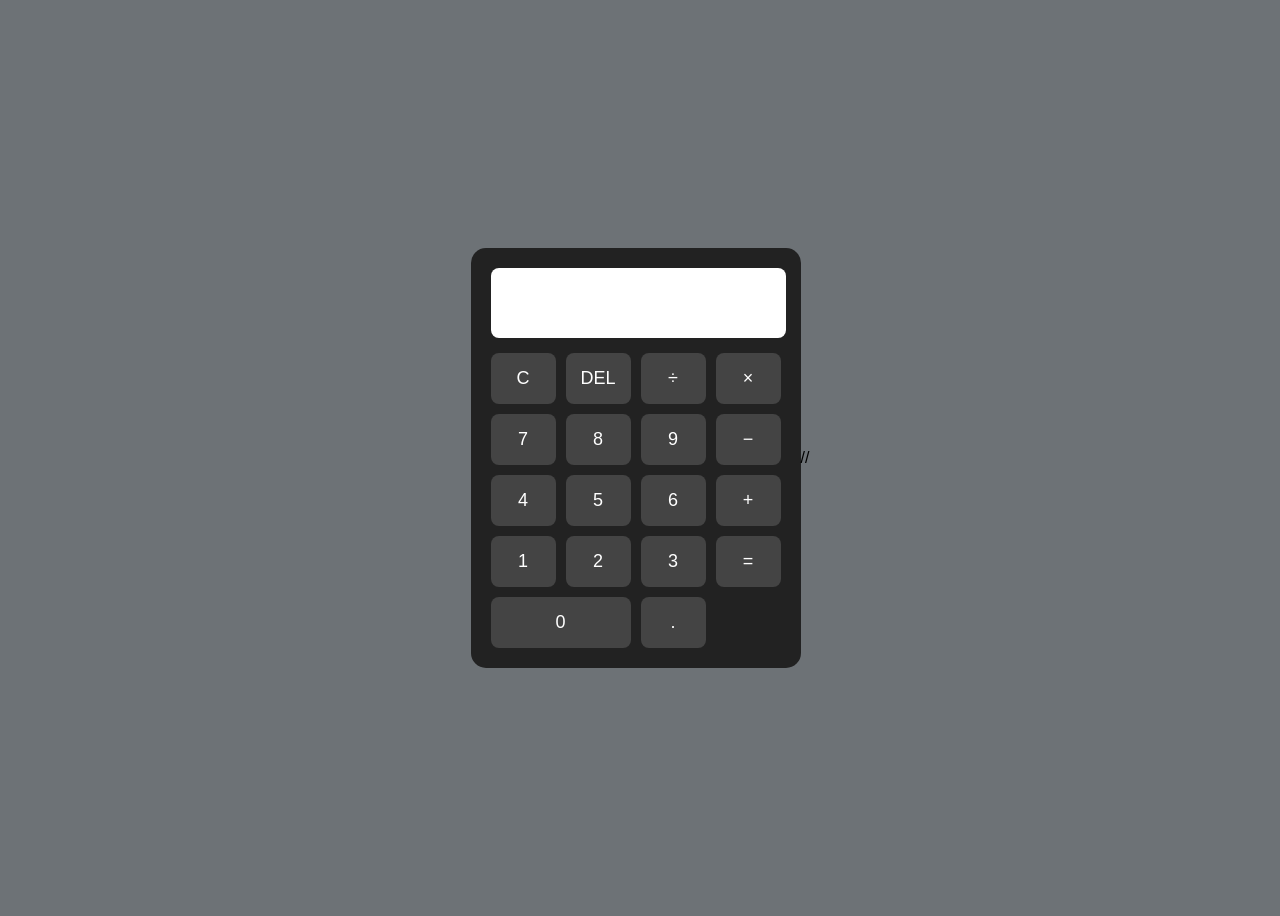
<file: CodeAlpha_Calculator/index.html>
<!DOCTYPE html>
<html lang="en">
<head>
    <meta charset="UTF-8">
    <meta name="viewport" content="width=device-width, initial-scale=1.0">
    <title>Calculator | CodeAlpha</title>
    <link rel="stylesheet" href="style.css">
</head>
<body>

    <div class="calculator">
        <input type="text" id="display" readonly>

        <div class="buttons">
            <button onclick="clearDisplay()">C</button>
            <button onclick="deleteLast()">DEL</button>
            <button onclick="appendValue('/')">÷</button>
            <button onclick="appendValue('*')">×</button>

            <button onclick="appendValue('7')">7</button>
            <button onclick="appendValue('8')">8</button>
            <button onclick="appendValue('9')">9</button>
            <button onclick="appendValue('-')">−</button>

            <button onclick="appendValue('4')">4</button>
            <button onclick="appendValue('5')">5</button>
            <button onclick="appendValue('6')">6</button>
            <button onclick="appendValue('+')">+</button>

            <button onclick="appendValue('1')">1</button>
            <button onclick="appendValue('2')">2</button>
            <button onclick="appendValue('3')">3</button>
            <button onclick="calculate()">=</button>

            <button onclick="appendValue('0')" class="zero">0</button>
            <button onclick="appendValue('.')">.</button>
        </div>
    </div>

    <script src="script.js"></script>
</body>
</html>
//
</file>
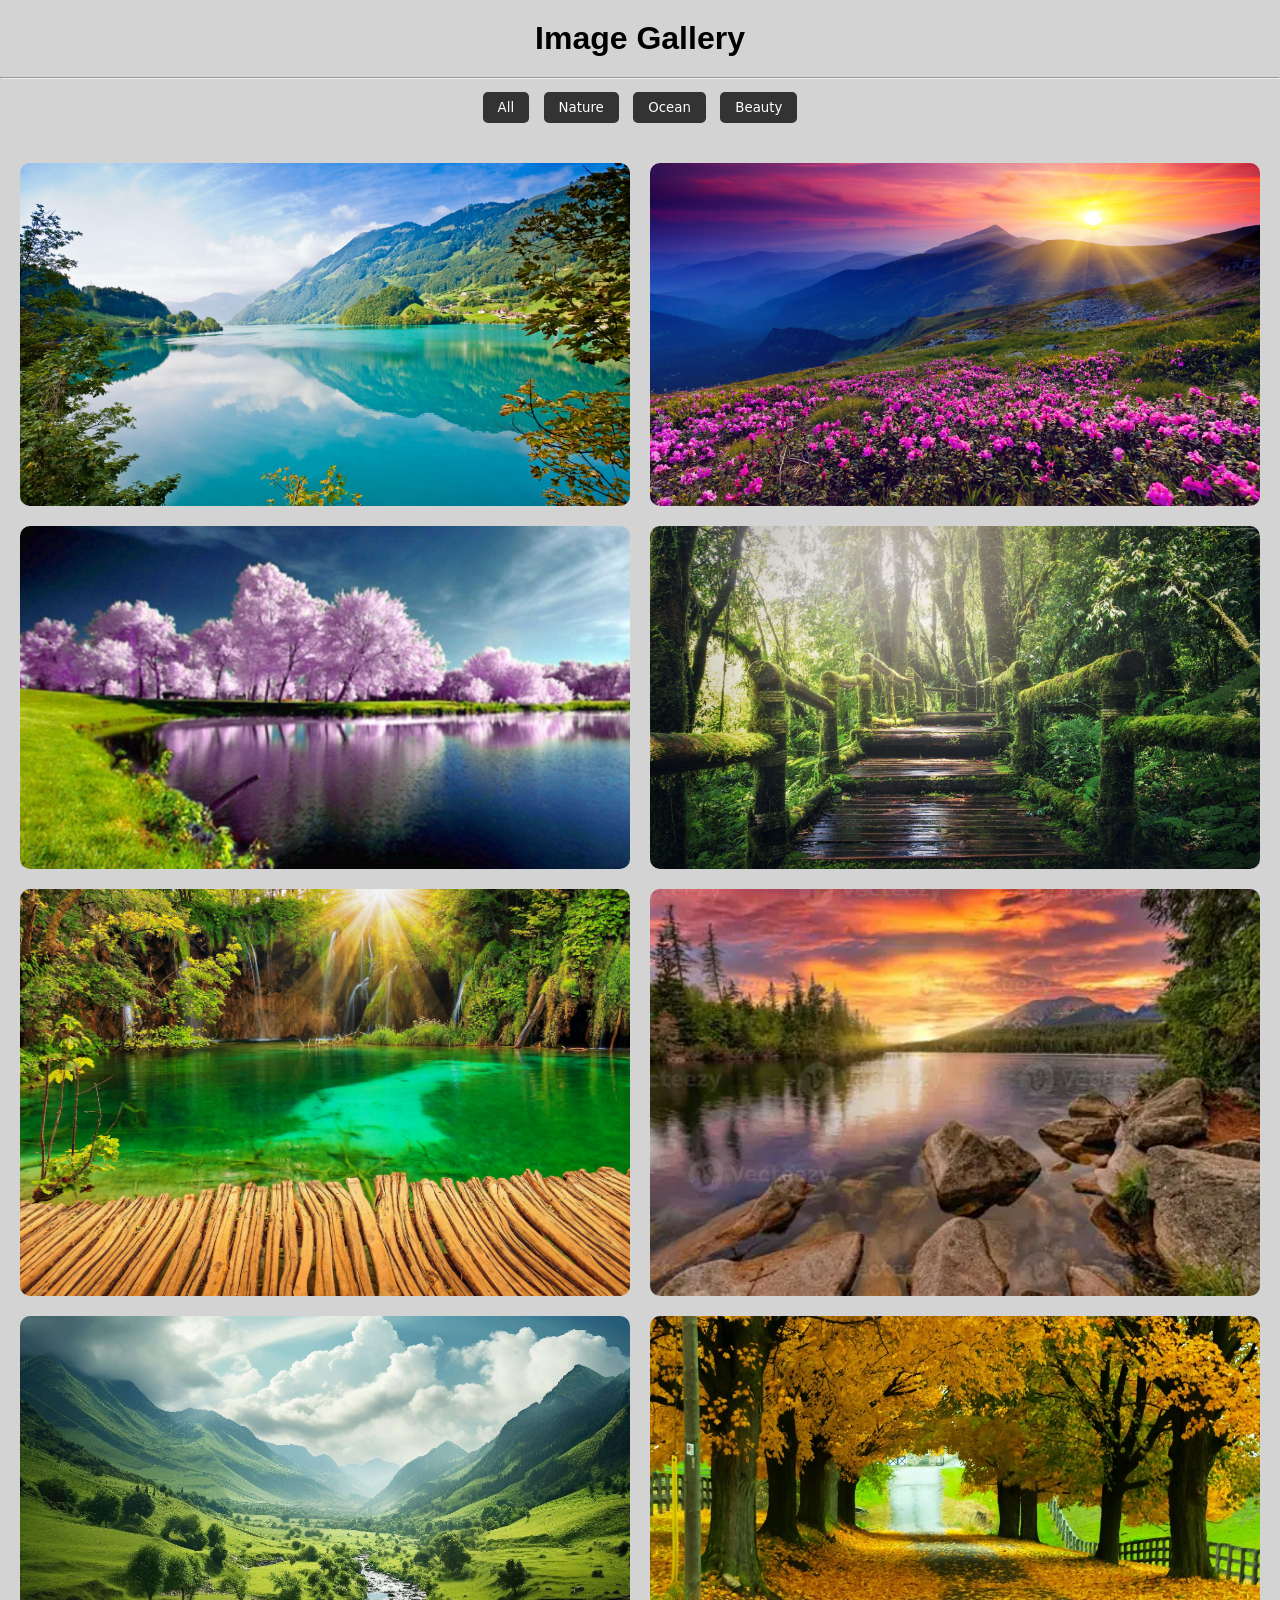
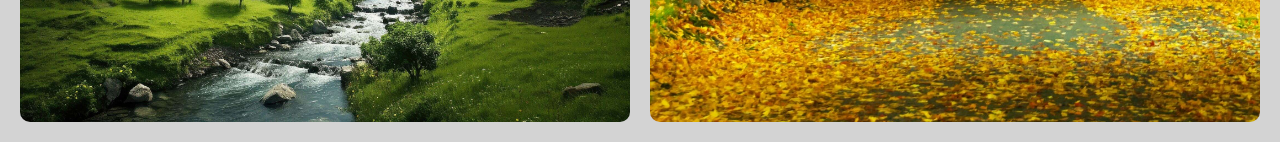
<file: CodeAlpha_ImageGallery/index.html>
<!DOCTYPE html>
<html lang="en">
<head>
    <meta charset="UTF-8">
    <meta name="viewport" content="width=device-width, initial-scale=1.0">
    <title>Image Gallery | CodeAlpha</title>
    <link rel="stylesheet" href="style.css">
</head>
<body>

    <h1 style="color:black">Image Gallery</h1>
    <hr>

    <div class="filters">
    <button onclick="filterImages('all')">All</button>
    <button onclick="filterImages('nature')">Nature</button>
    <button onclick="filterImages('ocean')">Ocean</button>
    <button onclick="filterImages('beauty')">Beauty</button>
</div>


    <div class="gallery">
        <img src="images/img1.jpg"  data-category="ocean" onclick="openLightbox(0)">
        <img src="images/img2.jpg" data-category="beauty"  onclick="openLightbox(1)">
        <img src="images/img3.jpg" data-category="nature" onclick="openLightbox(2)">
        <img src="images/img4.jpg" data-category="nature" onclick="openLightbox(3)">
        <img src="images/img5.jpg"  data-category="ocean"onclick="openLightbox(4)">
        <img src="images/img6.jpg"  data-category="ocean"onclick="openLightbox(5)">
        <img src="images/img7.jpg"  data-category="ocean"onclick="openLightbox(6)">
        <img src="images/img8.jpg"  data-category="beauty"onclick="openLightbox(7)">
       

    <div class="lightbox" id="lightbox">
        <span class="close" onclick="closeLightbox()">×</span>
        <button class="prev" onclick="changeImage(-1)">❮</button>
        <img id="lightbox-img">
        <button class="next" onclick="changeImage(1)">❯</button>
    </div>

    <script src="script.js"></script>
</body>
</html>
</file>
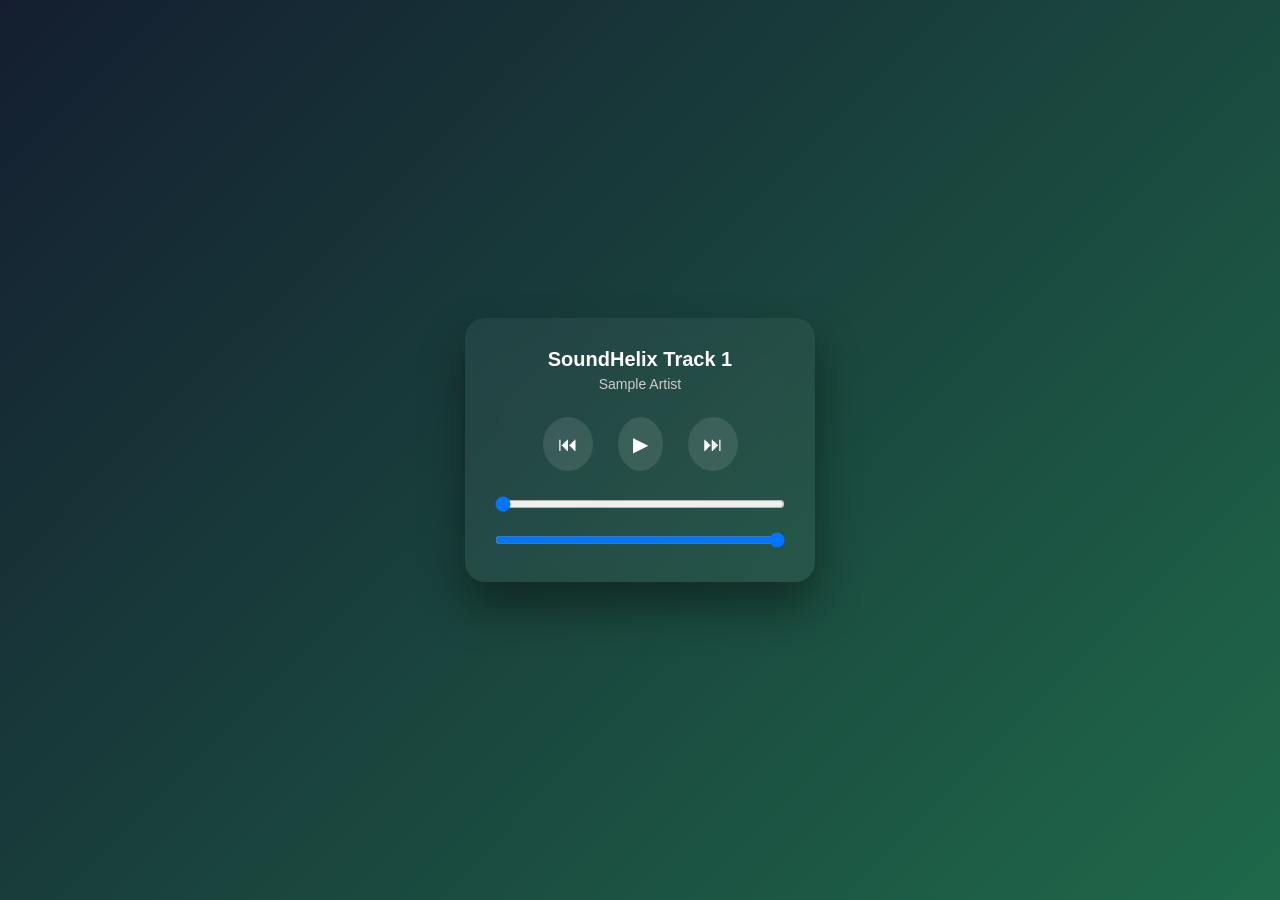
<file: CodeAlpha_MusicPlayer/index.html>
<!DOCTYPE html>
<html lang="en">
<head>
    <meta charset="UTF-8">
    <meta name="viewport" content="width=device-width, initial-scale=1.0">
    <title>Music Player | CodeAlpha</title>
    <link rel="stylesheet" href="style.css">
</head>
<body>

    <div class="player">
        <h2 id="title">Song Title</h2>
        <p id="artist">Artist Name</p>

        <audio id="audio"></audio>

        <div class="controls">
            <button onclick="prevSong()">⏮</button>
            <button onclick="playPause()">▶</button>
            <button onclick="nextSong()">⏭</button>
        </div>

        <input type="range" id="progress" value="0">
        <input type="range" id="volume" min="0" max="1" step="0.01" value="1">
    </div>

    <script src="script.js"></script>
</body>
</html>
</file>
<file: CodeAlpha_Calculator/style.css>
body {
    display: flex;
    justify-content: center;
    align-items: center;
    height: 100vh;
    background:rgb(109, 114, 118);
    font-family: Arial, sans-serif;
}

.calculator {
    background: #222;
    padding: 20px;
    border-radius: 15px;
    width:auto;
    max-width: 400px;
}

#display {
    width: 95%;
    height: 50px;
    margin-bottom: 15px;
    font-size: 20px;
    text-align: right;
    padding: 10px;
    border: none;
    border-radius: 8px;
}

.buttons {
    display:grid;
    grid-template-columns: repeat(4, 1fr);
    gap: 10px;
}

button {
    padding: 15px;
    font-size: 18px;
    border: none;
    border-radius: 8px;
    cursor: pointer;
    background: #444;
    color: white;
    transition: 0.2s;
}

button:hover {
    background: #666;
}

.zero {
    grid-column: span 2;
}
</file>
<file: CodeAlpha_ImageGallery/style.css>
body {
    font-family: 'Lucida Sans', 'Lucida Sans Regular', 'Lucida Grande', 'Lucida Sans Unicode', Geneva, Verdana, sans-serif;
    background:lightgrey;
    text-align: center;
    margin: 0;
}

h1 {
    margin: 20px 0;
    border-width:2px ;
    border-color: rgb(14, 9, 9);
}

.filters {
    margin-bottom: 15px;
}

.filters button {
    padding: 8px 15px;
    margin: 5px;
    border: none;
    background: #333;
    color: white;
    cursor: pointer;
    border-radius: 5px;
    font-family:system-ui, -apple-system, BlinkMacSystemFont, 'Segoe UI', Roboto, Oxygen, Ubuntu, Cantarell, 'Open Sans', 'Helvetica Neue', sans-serif;
}

.filters button:hover {
    background: #555;
}


.gallery {
    display: grid;
    grid-template-columns: repeat(auto-fit, minmax(500px, 1fr));
    gap: 20px;
    padding: 20px;
}

.gallery img {
    width: 100%;
    height: 100%;

    object-fit:cover;
    cursor: pointer;
    border-radius: 10px;
    transition: transform 0.5s, box-shadow 0.9s;
}

.gallery img:hover {
    transform: scale(1.09);
    box-shadow: 0 5px 15px rgba(21, 121, 26, 0.9);
}


.lightbox {
    display: none;
    position: fixed;
    top: 0;
    left: 0;
    width: 100%;
    height: 100%;
    background: rgba(0,0,0,0.8);
    align-items: center;
    justify-content: center;
}

.lightbox img {
    width: auto;
    height: auto;
    border-radius: 15px;
    max-width:70%;
    max-height:70vh;
    object-fit: contain;
}

.close {
    position: absolute;
    top: 20px;
    right: 30px;
    font-size: 35px;
    color: white;
    cursor: pointer;
}

.prev, .next {
    position: absolute;
    top: 50%;
    font-size: 30px;
    background: none;
    color: white;
    border: none;
    cursor: pointer;
}

.prev { left: 10px; }
.next { right: 10px; }
</file>
<file: CodeAlpha_MusicPlayer/style.css>
* {
    box-sizing: border-box;
    margin: 0;
    padding: 0;
}

body {
    height: 100vh;
    display: flex;
    justify-content: center;
    align-items: center;
    font-family: 'Segoe UI', sans-serif;
    background: linear-gradient(135deg, #141e30, #1f694a);
}

.player {
    width: 350px;
    background: rgba(255, 255, 255, 0.05);
    backdrop-filter: blur(15px);
    padding: 30px;
    border-radius: 20px;
    text-align: center;
    color: white;
    box-shadow: 0 25px 45px rgba(0, 0, 0, 0.4);
}

.player h2 {
    font-size: 20px;
    margin-bottom: 5px;
}

.player p {
    font-size: 14px;
    color: #ccc;
    margin-bottom: 25px;
}

.controls {
    display: flex;
    justify-content: center;
    gap: 25px;
    margin-bottom: 25px;
}

.controls button {
    background: rgba(255, 255, 255, 0.1);
    border: none;
    padding: 15px;
    border-radius: 50%;
    font-size: 20px;
    cursor: pointer;
    color: white;
    transition: all 0.2s ease;
}

.controls button:hover {
    transform: scale(1.15);
    background: #1db954;
}

.controls button:active {
    transform: scale(0.3);
}

#progress {
    width: 100%;
    margin-bottom: 20px;
    cursor: pointer;
}

#volume {
    width: 100%;
    cursor: pointer;
}
</file>
